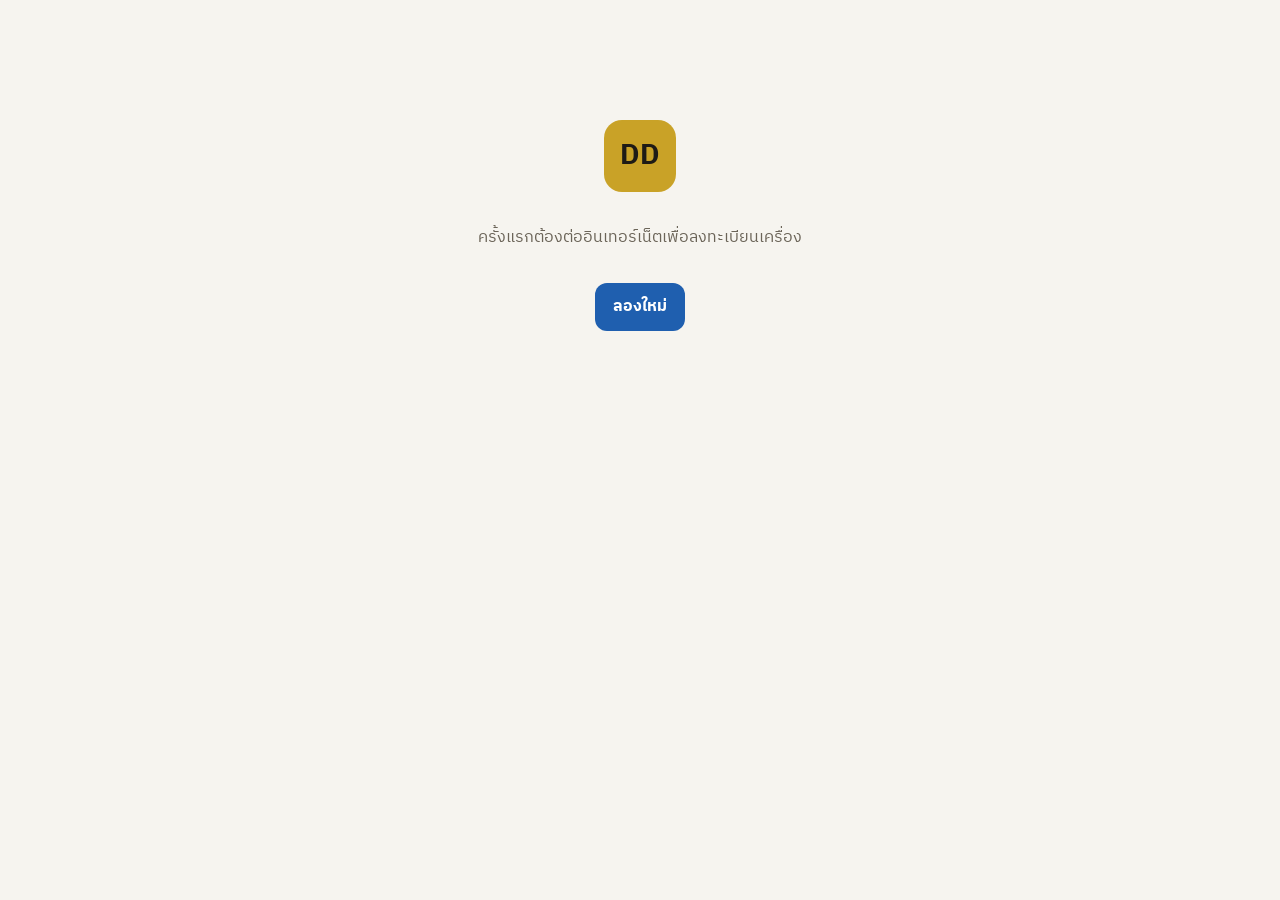
<file: index.html>
<!doctype html>
<html lang="th">
<head>
<meta charset="utf-8">
<meta name="viewport" content="width=device-width, initial-scale=1, viewport-fit=cover">
<meta name="theme-color" content="#1E1B16">
<meta name="apple-mobile-web-app-capable" content="yes">
<meta name="apple-mobile-web-app-status-bar-style" content="black-translucent">
<meta name="apple-mobile-web-app-title" content="DD หลอมทอง">
<title>DD หลอมทอง</title>
<link rel="manifest" href="manifest.webmanifest?v=2">
<link rel="icon" href="dd-icon-v2-192.png">
<link rel="apple-touch-icon" href="dd-icon-v2-192.png">
<link rel="preconnect" href="https://fonts.googleapis.com">
<link href="https://fonts.googleapis.com/css2?family=IBM+Plex+Sans+Thai:wght@400;500;600;700&display=swap" rel="stylesheet">
<link rel="stylesheet" href="style.css">
</head>
<body>
<div id="app"></div>
<div id="toasts" aria-live="polite"></div>
<div id="print"></div>
<script src="config.js"></script>
<script src="demo.js"></script>
<script src="app.js"></script>
</body>
</html>
</file>
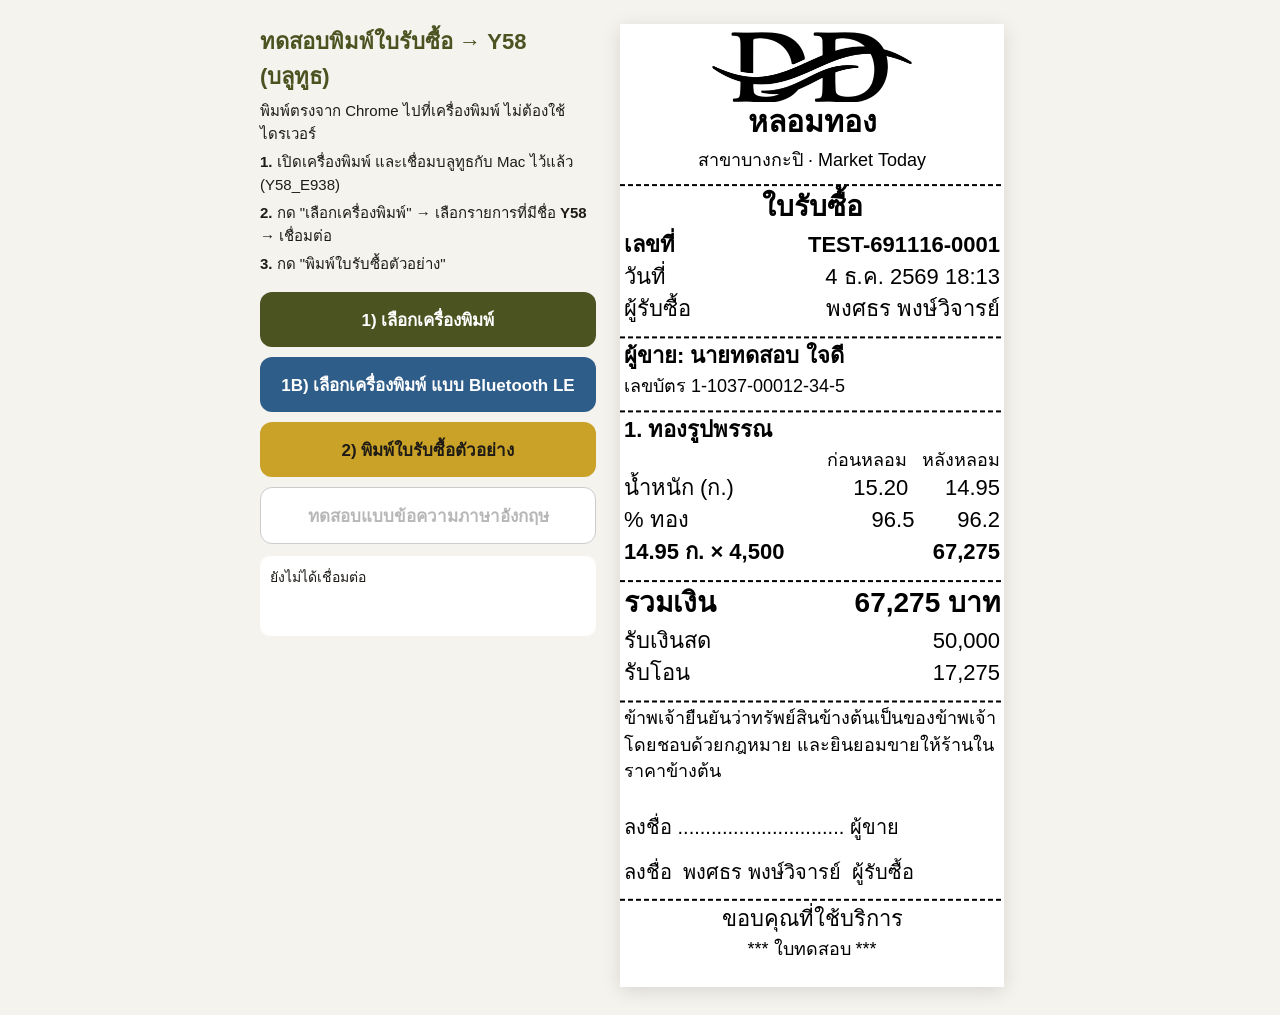
<file: print-test.html>
<!doctype html>
<html lang="th"><head><meta charset="utf-8"><meta name="viewport" content="width=device-width,initial-scale=1">
<title>ทดสอบพิมพ์ Y58</title>
<style>
body{margin:0;background:#F4F3EE;font-family:-apple-system,"Sukhumvit Set","Thonburi",sans-serif;color:#1E1B16}
.w{max-width:760px;margin:0 auto;padding:24px 16px;display:grid;grid-template-columns:1fr 400px;gap:24px}
@media(max-width:760px){.w{grid-template-columns:1fr}}
h1{font-size:22px;margin:0 0 4px;color:#4B5320}p{margin:6px 0;font-size:15px;line-height:1.5}
button{font:inherit;font-size:17px;font-weight:600;border:0;border-radius:12px;padding:14px 18px;width:100%;margin-top:10px;cursor:pointer}
.b1{background:#4B5320;color:#fff}.b2{background:#C9A227;color:#1E1B16}.b3{background:#fff;border:1px solid #ccc}
#log{margin-top:12px;font-size:14px;background:#fff;border-radius:10px;padding:10px;min-height:60px;white-space:pre-wrap}
canvas{background:#fff;width:384px;box-shadow:0 4px 18px rgba(0,0,0,.12)}
</style></head><body><div class="w">
<div>
<h1>ทดสอบพิมพ์ใบรับซื้อ → Y58 (บลูทูธ)</h1>
<p>พิมพ์ตรงจาก Chrome ไปที่เครื่องพิมพ์ ไม่ต้องใช้ไดรเวอร์</p>
<p><b>1.</b> เปิดเครื่องพิมพ์ และเชื่อมบลูทูธกับ Mac ไว้แล้ว (Y58_E938)</p>
<p><b>2.</b> กด "เลือกเครื่องพิมพ์" → เลือกรายการที่มีชื่อ <b>Y58</b> → เชื่อมต่อ</p>
<p><b>3.</b> กด "พิมพ์ใบรับซื้อตัวอย่าง"</p>
<button class="b1" id="conn">1) เลือกเครื่องพิมพ์</button>
<button class="b1" id="ble" style="background:#2F5D8A">1B) เลือกเครื่องพิมพ์ แบบ Bluetooth LE</button>
<button class="b2" id="go" disabled>2) พิมพ์ใบรับซื้อตัวอย่าง</button>
<button class="b3" id="txt" disabled>ทดสอบแบบข้อความภาษาอังกฤษ</button>
<div id="log">ยังไม่ได้เชื่อมต่อ</div>
</div>
<div><canvas id="c" width="384"></canvas></div>
</div>
<script>
const W=384, log=m=>{document.getElementById('log').textContent+= '\n'+m};
const logo=new Image(); logo.src='[data-uri]';
let port=null, writer=null, bleChar=null;
const F='"Sukhumvit Set","Thonburi","Tahoma",sans-serif';

function draw(){
  const c=document.getElementById('c'), g=c.getContext('2d');
  const lines=[]; let y=0;
  // measure pass then real pass
  const ops=[];
  const T=(t,o={})=>ops.push({k:'t',t,...o});
  const LR=(a,r,o={})=>ops.push({k:'lr',a,r,...o});
  const HR=()=>ops.push({k:'hr'});
  const SP=h=>ops.push({k:'sp',h});
  ops.push({k:'logo'});
  T('หลอมทอง',{s:30,b:1,c:1}); T('สาขาบางกะปิ · Market Today',{s:18,c:1}); HR();
  T('ใบรับซื้อ',{s:28,b:1,c:1});
  LR('เลขที่','TEST-691116-0001',{b:1}); LR('วันที่', new Date().toLocaleString('th-TH',{dateStyle:'medium',timeStyle:'short'}));
  LR('ผู้รับซื้อ','พงศธร พงษ์วิจารย์'); HR();
  T('ผู้ขาย: นายทดสอบ ใจดี',{b:1}); T('เลขบัตร 1-1037-00012-34-5',{s:18}); HR();
  T('1. ทองรูปพรรณ',{b:1});
  LR('','ก่อนหลอม   หลังหลอม',{s:18});
  LR('น้ำหนัก (ก.)','15.20      14.95'); LR('% ทอง','96.5       96.2');
  LR('14.95 ก. × 4,500','67,275',{b:1}); HR();
  LR('รวมเงิน','67,275 บาท',{s:28,b:1});
  LR('รับเงินสด','50,000'); LR('รับโอน','17,275'); HR();
  T('ข้าพเจ้ายืนยันว่าทรัพย์สินข้างต้นเป็นของข้าพเจ้าโดยชอบด้วยกฎหมาย และยินยอมขายให้ร้านในราคาข้างต้น',{s:18,wrap:1});
  SP(30); T('ลงชื่อ .............................. ผู้ขาย',{s:20}); SP(16);
  T('ลงชื่อ  พงศธร พงษ์วิจารย์  ผู้รับซื้อ',{s:20}); HR();
  T('ขอบคุณที่ใช้บริการ',{c:1}); T('*** ใบทดสอบ ***',{c:1,s:18}); SP(20);
  const render=(dry)=>{ y=8;
    for(const o of ops){
      if(o.k==='logo'){ if(logo.complete&&logo.naturalWidth){const lw=200,lh=lw*logo.naturalHeight/logo.naturalWidth; if(!dry){g.fillStyle='#000'; const t=document.createElement('canvas');t.width=lw;t.height=lh;const tg=t.getContext('2d');tg.drawImage(logo,0,0,lw,lh);tg.globalCompositeOperation='source-in';tg.fillStyle='#000';tg.fillRect(0,0,lw,lh);g.drawImage(t,(W-lw)/2,y);} y+=lh+6;} continue;}
      if(o.k==='hr'){ y+=6; if(!dry){g.fillStyle='#000';for(let x=0;x<W;x+=8)g.fillRect(x,y,5,2);} y+=10; continue;}
      if(o.k==='sp'){ y+=o.h; continue;}
      const s=o.s||22; g.font=(o.b?'700 ':'400 ')+s+'px '+F; g.fillStyle='#000'; g.textBaseline='top';
      if(o.k==='lr'){ if(!dry){g.textAlign='left';g.fillText(o.a,4,y);g.textAlign='right';g.fillText(o.r,W-4,y);g.textAlign='left';} y+=s*1.45; continue;}
      if(o.wrap){ let line=''; const words=('Segmenter' in Intl)?[...new Intl.Segmenter('th',{granularity:'word'}).segment(o.t)].map(x=>x.segment):o.t.split(/(\s+)/); for(const ch of words){ if(g.measureText(line+ch).width>W-8 && line){ if(!dry)g.fillText(line,4,y); y+=s*1.45; line=ch.trimStart();} else line+=ch;} if(line){if(!dry)g.fillText(line,4,y); y+=s*1.45;} continue;}
      if(!dry){ g.textAlign=o.c?'center':'left'; g.fillText(o.t,o.c?W/2:4,y); g.textAlign='left'; } y+=s*1.45;
    } return Math.ceil(y);
  };
  const h=render(true); c.height=h; c.style.height=h+'px';
  g.fillStyle='#fff'; g.fillRect(0,0,W,h); render(false); return c;
}
logo.onload=draw; draw();

function raster(c){
  const g=c.getContext('2d'), {width:w,height:h}=c, d=g.getImageData(0,0,w,h).data, bw=w/8;
  const out=[]; const CH=128;   // ส่งทีละ 128 แถว
  out.push(new Uint8Array([0x1B,0x40]));   // init
  for(let y0=0;y0<h;y0+=CH){ const rows=Math.min(CH,h-y0);
    const buf=new Uint8Array(8+bw*rows); buf.set([0x1D,0x76,0x30,0x00,bw&255,bw>>8,rows&255,rows>>8]);
    for(let y=0;y<rows;y++)for(let x=0;x<w;x++){const i=((y0+y)*w+x)*4; const lum=d[i]*.3+d[i+1]*.59+d[i+2]*.11; if(lum<150) buf[8+y*bw+(x>>3)]|=0x80>>(x&7);}
    out.push(buf);}
  out.push(new Uint8Array([0x1B,0x64,4]));  // feed 4 lines
  return out;
}
const sleep=ms=>new Promise(r=>setTimeout(r,ms));
async function sendBLE(parts){
  const total=parts.reduce((a,p)=>a+p.length,0); let n=0,last=0; const CH=100;
  for(const p of parts){ for(let i=0;i<p.length;i+=CH){ const part=p.slice(i,i+CH);
    if(bleChar.properties.writeWithoutResponse) await bleChar.writeValueWithoutResponse(part); else await bleChar.writeValue(part);
    n+=part.length; const pc=Math.floor(n*100/total); if(pc>=last+25){last=pc;log('ส่งแล้ว '+pc+'%');} await sleep(20);} }
  log('ส่งครบ '+n+' ไบต์ ✓');
}
async function send(parts){ if(bleChar) return sendBLE(parts);
  const total=parts.reduce((a,p)=>a+p.length,0); let n=0, last=0;
  for(const p of parts){ for(let i=0;i<p.length;i+=256){
    const ok=await Promise.race([writer.write(p.slice(i,i+256)).then(()=>1), sleep(5000).then(()=>0)]);
    if(!ok){ log('⚠️ ค้างที่ '+n+'/'+total+' ไบต์ — เครื่องพิมพ์ไม่รับข้อมูล (อาจเลือกพอร์ตผิดตัว)'); return; }
    n+=Math.min(256,p.length-i); const pc=Math.floor(n*100/total); if(pc>=last+25){ last=pc; log('ส่งแล้ว '+pc+'%'); } await sleep(25);} }
  log('ส่งครบ '+n+' ไบต์ ✓');
}
document.getElementById('conn').onclick=async()=>{
  if(!('serial' in navigator)){ log('เบราว์เซอร์นี้ไม่รองรับ — ใช้ Google Chrome บน Mac'); return; }
  bleChar=null; try{ if(port){ try{writer&&writer.releaseLock(); await port.close();}catch(_){} port=null; } port=await navigator.serial.requestPort(); await port.open({baudRate:9600}); writer=port.writable.getWriter();
    log('เชื่อมต่อแล้ว ✓ '+JSON.stringify(port.getInfo())); document.getElementById('go').disabled=false; document.getElementById('txt').disabled=false;
  }catch(e){ log('เชื่อมต่อไม่ได้: '+e.message); }
};
document.getElementById('ble').onclick=async()=>{
  if(!navigator.bluetooth){ log('เบราว์เซอร์นี้ไม่รองรับ Bluetooth LE — ใช้ Google Chrome'); return; }
  const SV=[0x18f0,0xff00,0xffe0,0xfee7,0xae30,0xff80,'49535343-fe7d-4ae5-8fa9-9fafd205e455','e7810a71-73ae-499d-8c15-faa9aef0c3f2','0000ff00-0000-1000-8000-00805f9b34fb'];
  try{ const dev=await navigator.bluetooth.requestDevice({acceptAllDevices:true,optionalServices:SV});
    log('กำลังเชื่อม '+(dev.name||'')+' ...'); const srv=await dev.gatt.connect(); bleChar=null;
    for(const sv of await srv.getPrimaryServices()){ for(const ch of await sv.getCharacteristics()){ if(!bleChar&&(ch.properties.writeWithoutResponse||ch.properties.write)){ bleChar=ch; log('ใช้ช่อง '+sv.uuid.slice(4,8)+'/'+ch.uuid.slice(4,8)); } } }
    if(!bleChar){ log('เชื่อมได้ แต่ไม่พบช่องส่งข้อมูล'); return; }
    log('เชื่อมต่อแล้ว (BLE) ✓'); document.getElementById('go').disabled=false; document.getElementById('txt').disabled=false;
  }catch(e){ log('BLE เชื่อมไม่ได้: '+e.message); }
};
document.getElementById('go').onclick=async()=>{ log('กำลังพิมพ์ใบรับซื้อ...'); try{ await send(raster(draw())); }catch(e){ log('ผิดพลาด: '+e.message);} };
document.getElementById('txt').onclick=async()=>{ const t=new TextEncoder().encode('\x1B@DD Gold - print test\nHello Y58!\n1234567890\n\n\n\n'); try{ await send([t]); }catch(e){ log('ผิดพลาด: '+e.message);} };
</script></body></html>
</file>
<file: style.css>
:root{
  --bg:#F6F4EF; --card:#FFFFFF; --ink:#1E1B16; --muted:#6B6458; --line:#E3DED4;
  --gold:#C9A227; --gold-d:#8A6100; --blue:#1F5FAF; --blue-l:#EAF1FA;
  --ok:#1D7A46; --ok-l:#E6F4EC; --warn:#9A5B00; --warn-l:#FFF3DB; --bad:#B42318; --bad-l:#FDECEA;
  --r:14px; --shadow:0 1px 2px rgba(30,27,22,.06),0 4px 16px rgba(30,27,22,.05);
}
*{box-sizing:border-box}
html,body{margin:0;background:var(--bg);color:var(--ink);font-family:'IBM Plex Sans Thai',system-ui,sans-serif;font-size:16px;-webkit-text-size-adjust:100%}
button,input,select,textarea{font:inherit;color:inherit}
input,select,textarea{width:100%;min-width:0;height:48px;border:1px solid #D4CEC2;border-radius:10px;background:#fff;padding:0 12px;font-size:17px}
textarea{height:auto;padding:10px 12px;line-height:1.5}
input:focus,select:focus,textarea:focus{outline:none;border-color:var(--blue);box-shadow:0 0 0 3px rgba(31,95,175,.15)}
input.edited{border-color:var(--warn);background:var(--warn-l)}
label{display:flex;flex-direction:column;gap:6px;font-size:14px;color:var(--muted);margin:10px 0}
label.switch{flex-direction:row;align-items:center;gap:10px;color:var(--ink);font-size:16px}
label.switch input{width:22px;height:22px}
h1,h2,h3{margin:0}
h2{font-size:18px}
.muted{color:var(--muted)} .sm{font-size:13px} .big{font-size:20px} .bad{color:var(--bad);font-weight:600}
.center{display:flex;align-items:center;justify-content:center;min-height:50vh} .center.col{flex-direction:column;gap:16px;text-align:center;padding:24px}
.center-t{text-align:center}
.row{display:flex;gap:8px;align-items:center;margin-top:10px} .row.end{justify-content:flex-end} .row.wrap{flex-wrap:wrap} .grow{flex:1}
.grid2{display:grid;grid-template-columns:1fr 1fr;gap:10px} .grid3{display:grid;grid-template-columns:repeat(3,1fr);gap:8px}
.grid2 label,.grid3 label{margin:6px 0}

/* buttons */
.btn{display:inline-flex;align-items:center;justify-content:center;gap:8px;height:48px;padding:0 18px;border-radius:12px;border:0;background:var(--blue);color:#fff;font-weight:700;font-size:16px;cursor:pointer;text-decoration:none;white-space:nowrap}
.btn:disabled{opacity:.45;cursor:not-allowed}
.btn.gold{background:var(--gold);color:var(--ink)} .btn.danger{background:var(--bad)}
.btn.ghost{background:#fff;color:var(--ink);border:1px solid var(--line)}
.btn.sm{height:36px;padding:0 12px;font-size:14px;border-radius:10px}
.btn.block{display:flex;width:100%;margin-top:12px} .btn.xl{height:60px;font-size:18px}
.x{border:0;background:none;color:var(--muted);font-size:18px;padding:6px 8px;cursor:pointer}
.spin{width:18px;height:18px;border:3px solid rgba(255,255,255,.4);border-top-color:#fff;border-radius:50%;display:inline-block;animation:sp .8s linear infinite}
.spin.big{width:34px;height:34px;border-color:#ddd;border-top-color:var(--gold)}
@keyframes sp{to{transform:rotate(360deg)}}

/* logo */
.logo{width:44px;height:44px;border-radius:12px;background:var(--gold);color:var(--ink);display:inline-flex;align-items:center;justify-content:center;font-weight:700;font-size:18px;flex:none}
.logo.xl{width:72px;height:72px;font-size:28px;border-radius:18px}
.logo-img{width:56px;height:56px;object-fit:contain;border-radius:12px;background:#fff}

/* auth */
.auth{min-height:100vh;display:flex;align-items:center;justify-content:center;padding:20px 16px}
.auth-card{width:100%;max-width:420px;background:var(--card);border:1px solid var(--line);border-radius:20px;padding:24px;box-shadow:var(--shadow)}
.auth-card.dark{background:var(--ink);color:#F6F4EF;border-color:var(--ink)}
.auth-card.dark label{color:#D9CFB8} .auth-card.dark select{background:#2E2A24;color:#fff;border:2px solid var(--gold)} .auth-card.dark .muted{color:#B8AE98}
.auth-card.dark .pinpad button{background:#2E2A24;color:#fff;border-color:#4A443A} .auth-card.dark .pinpad .go{background:var(--gold);color:var(--ink)}
.auth-card.dark .pin-dots span{border-color:#B8AE98} .auth-card.dark .pin-dots span.f{background:var(--gold);border-color:var(--gold)}
.auth-head{display:flex;gap:14px;align-items:center;margin-bottom:16px} .auth-head h1{font-size:22px}
.seg{display:flex;background:#EFEBE3;border-radius:12px;padding:4px;gap:4px;margin:10px 0}
.seg button{flex:1;height:42px;border:0;background:none;border-radius:9px;font-weight:600;cursor:pointer;color:var(--muted)}
.seg button.on{background:#fff;color:var(--ink);box-shadow:var(--shadow)}
.auth-card.dark .seg{background:#2E2A24} .auth-card.dark .seg button.on{background:var(--gold);color:var(--ink)}
.auth-card select{height:56px;font-size:20px;font-weight:700;border:2px solid var(--blue)}
.pin-dots{display:flex;justify-content:center;gap:16px;margin:18px 0 14px}
.pin-dots span{width:18px;height:18px;border-radius:50%;border:2px solid #8C8578}
.pin-dots span.f{background:var(--ink);border-color:var(--ink)}
.pinpad{display:grid;grid-template-columns:repeat(3,1fr);gap:8px}
.pinpad button{height:60px;font-size:24px;font-weight:600;border-radius:14px;border:1px solid var(--line);background:#fff;cursor:pointer}
.pinpad button:active{transform:scale(.97)} .pinpad .soft{font-size:16px;background:var(--bg);color:var(--muted)} .pinpad .go{background:var(--blue);color:#fff;font-size:18px;font-weight:700}
.note{background:var(--blue-l);color:#17457F;border-radius:10px;padding:10px 12px;font-size:14px;margin-top:12px} .note.warn{background:var(--warn-l);color:var(--warn)}
.pin-input{height:60px;font-size:30px;letter-spacing:14px;text-align:center;margin:12px 0}

/* shell */
.appbar{position:sticky;top:0;z-index:20;display:flex;align-items:center;gap:12px;padding:10px 16px;padding-top:calc(10px + env(safe-area-inset-top));background:var(--ink);color:#F6F4EF}
.brand{display:flex;align-items:center;gap:10px;min-width:0}
.brand img{width:40px;height:40px;object-fit:contain;background:#fff;border-radius:10px}
.brand .logo{width:40px;height:40px}
.brand b{display:block;font-size:17px;white-space:nowrap} .brand small{display:block;color:#B8AE98;font-size:12px;white-space:nowrap} .brand em{color:var(--gold);font-style:normal}
.topnav{display:none;gap:4px;margin-left:16px}
.topnav .tab{display:flex;align-items:center;gap:6px;height:40px;padding:0 14px;border:0;border-radius:10px;background:none;color:#D9CFB8;font-weight:600;cursor:pointer}
.topnav .tab.active{background:#2E2A24;color:var(--gold)}
.who{margin-left:auto;display:flex;align-items:center;gap:8px}
.chip{display:none;font-size:13px;background:#2E2A24;padding:6px 10px;border-radius:999px;white-space:nowrap}
.who .btn.ghost{background:transparent;color:#F6F4EF;border-color:#4A443A}
.status{display:inline-flex;align-items:center;gap:6px;font-size:12px;border:0;border-radius:999px;padding:6px 10px;font-weight:600;cursor:pointer;white-space:nowrap}
.status .dot{width:8px;height:8px;border-radius:50%;background:currentColor}
.status.on{background:var(--ok-l);color:var(--ok)} .status.off{background:var(--bad-l);color:var(--bad)} .status.warn{background:var(--warn-l);color:var(--warn)}
.main{max-width:1280px;margin:0 auto;padding:16px 16px calc(96px + env(safe-area-inset-bottom))}
.screen-title{font-size:22px;margin:4px 0 14px;display:flex;align-items:center;gap:12px;flex-wrap:wrap}
.screen-title input{width:auto;height:40px;font-size:15px}
.bottomnav{position:fixed;bottom:0;left:0;right:0;z-index:20;display:flex;background:#fff;border-top:1px solid var(--line);padding-bottom:env(safe-area-inset-bottom)}
.bottomnav .tab{flex:1;display:flex;flex-direction:column;align-items:center;gap:2px;height:62px;justify-content:center;border:0;background:none;color:var(--muted);font-size:12px;font-weight:600;cursor:pointer}
.bottomnav .tab.active{color:var(--gold-d)}
.banner{display:flex;align-items:center;justify-content:space-between;gap:10px;border-radius:12px;padding:10px 14px;margin-bottom:12px;font-size:14px;font-weight:600}
.banner.warn{background:var(--warn-l);color:var(--warn)}

/* cards */
.card{background:var(--card);border:1px solid var(--line);border-radius:var(--r);padding:16px;box-shadow:var(--shadow);margin-bottom:14px}
.card.narrow{max-width:480px}
.card-h{display:flex;justify-content:space-between;align-items:center;gap:8px;margin-bottom:8px}
.pill{display:inline-block;font-size:12px;font-weight:700;padding:3px 9px;border-radius:999px;background:var(--blue-l);color:#17457F}
.pill.new{background:var(--ok-l);color:var(--ok)} .pill.ok{background:var(--ok-l);color:var(--ok)} .pill.warn{background:var(--warn-l);color:var(--warn)} .pill.bad{background:var(--bad-l);color:var(--bad)}

/* buy */
.stepper{display:flex;gap:6px;margin-bottom:12px}
.stepper button{flex:1;height:44px;border-radius:12px;border:1px solid var(--line);background:#fff;font-weight:700;color:var(--muted);cursor:pointer}
.stepper button.done{color:var(--ok);border-color:#BFE3CD}
.stepper button.on{background:var(--ink);color:#fff;border-color:var(--ink)}
.buy-grid .card{margin-bottom:0}
.buy-grid .card:not([data-card]){display:block}
.buy-grid[data-step="1"] [data-card]:not([data-card="1"]),.buy-grid[data-step="2"] [data-card]:not([data-card="2"]),.buy-grid[data-step="3"] [data-card]:not([data-card="3"]){display:none}
.seller{display:flex;gap:14px;align-items:flex-start;margin:6px 0 4px}
.seller img,.nophoto{width:96px;height:118px;object-fit:cover;border-radius:10px;border:1px solid var(--line);flex:none;background:var(--bg)}
.nophoto{display:flex;align-items:center;justify-content:center;color:var(--muted);font-size:13px}
.seller-info{display:flex;flex-direction:column;gap:3px;min-width:0;font-size:15px}
.chips{display:flex;flex-wrap:wrap;gap:6px;margin:8px 0}
.chips button{height:40px;padding:0 14px;border-radius:999px;border:1px solid var(--line);background:#fff;font-weight:600;cursor:pointer;font-size:15px}
.chips button.on{background:var(--ink);color:#fff;border-color:var(--ink)}
.chips.pct button{height:54px;border-radius:12px;display:flex;flex-direction:column;align-items:center;justify-content:center;line-height:1.1;min-width:70px;font-size:17px}
.chips.pct button small{font-size:11px;font-weight:500;opacity:.75}
.chips.pct button.on{background:var(--gold);color:var(--ink);border-color:var(--gold)}
.pct-in{width:96px;height:54px;text-align:center}
.lbl{font-size:14px;color:var(--muted);margin-top:8px}
.seg.metal button.on{background:var(--gold);color:var(--ink)}
.seg.dest button.on{background:var(--ink);color:#fff}
.items{margin-top:12px;border-top:1px dashed var(--line)}
.item{display:flex;justify-content:space-between;gap:10px;padding:10px 0;border-bottom:1px dashed var(--line);font-size:15px}
.item .right,.list-row .right{text-align:right;white-space:nowrap}
.sum{display:flex;justify-content:space-between;align-items:baseline;padding-top:10px;font-size:18px}
.sum b{font-size:22px}
.total-box{background:var(--ink);color:#fff;border-radius:14px;padding:16px;display:flex;align-items:baseline;gap:10px;flex-wrap:wrap}
.total-box span{color:#D9CFB8;flex-basis:100%;font-size:14px} .total-box b{font-size:36px;color:var(--gold)}

/* lists */
.list{display:flex;flex-direction:column}
.list-row{display:flex;justify-content:space-between;align-items:center;gap:10px;padding:12px 4px;border:0;border-bottom:1px solid var(--line);background:none;text-align:left;width:100%;cursor:pointer;font-size:15px}
.list-row:last-child{border-bottom:0}
.list-row.void{opacity:.5} .list-row.void b{text-decoration:line-through}
.list-row.warnrow{background:var(--warn-l)}
.kpis{display:grid;grid-template-columns:repeat(2,1fr);gap:10px;margin-bottom:14px}
.kpi{background:var(--card);border:1px solid var(--line);border-radius:var(--r);padding:14px;display:flex;flex-direction:column;gap:2px}
.kpi span{font-size:13px;color:var(--muted)} .kpi b{font-size:22px} .kpi small{font-size:12px;color:var(--muted)}
.kpi:first-child{background:var(--ink);color:#fff;border-color:var(--ink)} .kpi:first-child b{color:var(--gold)} .kpi:first-child span,.kpi:first-child small{color:#D9CFB8}
.pct-bars{display:flex;flex-direction:column;gap:8px}
.pb{display:grid;grid-template-columns:56px 1fr 90px;gap:10px;align-items:center;font-size:14px}
.pb div{height:12px;background:#EFEBE3;border-radius:6px;overflow:hidden} .pb i{display:block;height:100%;background:var(--gold);border-radius:6px} .pb b{text-align:right}
.tbl{width:100%;border-collapse:collapse} .tbl th{text-align:left;font-size:13px;color:var(--muted);font-weight:600;padding:4px} .tbl td{padding:4px} .tbl input{height:42px}
.logo-up{display:flex;gap:14px;align-items:center} .logo-up img{width:72px;height:72px;object-fit:contain;border:1px solid var(--line);border-radius:12px}
.big-pin{font-size:44px;font-weight:700;letter-spacing:10px;text-align:center;background:var(--bg);border-radius:12px;padding:12px;margin:10px 0}

/* modal + toast */
.modal-wrap{position:fixed;inset:0;z-index:50;background:rgba(20,18,14,.55);display:flex;align-items:flex-end;justify-content:center;padding:0}
.modal{background:#fff;width:100%;max-width:480px;max-height:92vh;overflow:auto;border-radius:20px 20px 0 0;padding:20px;padding-bottom:calc(20px + env(safe-area-inset-bottom))}
.modal.wide{max-width:640px}
.modal h2{margin-bottom:6px}
#toasts{position:fixed;top:calc(70px + env(safe-area-inset-top));left:0;right:0;z-index:60;display:flex;flex-direction:column;align-items:center;gap:8px;pointer-events:none;padding:0 16px}
.toast{background:var(--ink);color:#fff;padding:12px 16px;border-radius:12px;font-weight:600;font-size:15px;opacity:0;transform:translateY(-8px);transition:.25s;max-width:520px;box-shadow:var(--shadow)}
.toast.show{opacity:1;transform:none} .toast.err{background:var(--bad)} .toast.warn{background:var(--warn)}
.rcpt-preview{background:var(--bg);border-radius:12px;padding:12px;display:flex;justify-content:center}
.rcpt-preview .rcpt{background:#fff;box-shadow:var(--shadow)}

/* desktop */
@media (min-width:900px){
  .topnav{display:flex} .bottomnav{display:none} .chip{display:inline-block}
  .main{padding-bottom:32px}
  .stepper,.next-step{display:none!important}
  .buy-grid{display:grid;grid-template-columns:minmax(300px,1fr) minmax(380px,1.4fr) minmax(300px,1fr);gap:14px;align-items:start}
  .buy-grid [data-card]{display:block!important}
  .kpis{grid-template-columns:repeat(4,1fr)}
  .modal-wrap{align-items:center;padding:20px} .modal{border-radius:20px}
}
@media (max-width:899px){ #toasts{top:auto;bottom:calc(76px + env(safe-area-inset-bottom))} }
@media (max-width:420px){ .grid3{grid-template-columns:1fr 1fr} .grid3 label:last-child{grid-column:1/-1} }

/* receipt 58mm */
#print{display:none}
.rcpt{width:48mm;font-family:'IBM Plex Sans Thai',sans-serif;font-size:10.5px;line-height:1.35;color:#000;padding:0 1mm}
.rcpt .r-logo{display:block;max-width:26mm;max-height:18mm;margin:0 auto 2px;filter:grayscale(1) contrast(1.4)}
.r-c{text-align:center} .r-b{font-weight:700} .r-xl{font-size:15px} .r-l{font-size:13px} .r-s{font-size:9.5px} .r-j{text-align:justify}
.r-row{display:flex;justify-content:space-between;gap:4px}
.r-hr{border-top:1px dashed #000;margin:4px 0}
.r-it{margin:2px 0}
.r-sign{margin-top:18px;font-size:9.5px;white-space:nowrap;display:flex;align-items:flex-end;gap:3px}.r-sign i{flex:1;border-bottom:1px dotted #000;text-align:center;font-style:normal;min-height:1.3em;line-height:1.2}
.r-feed{height:14mm}
.r-break{break-after:page;page-break-after:always}
@media print{
  @page{size:58mm auto;margin:0}
  body{background:#fff}
  #app,#toasts,.modal-wrap,.sigpad{display:none!important}
  #print{display:block}
}

.choice-list{display:flex;flex-direction:column;gap:8px;margin:8px 0}
.choice{display:flex;flex-direction:column;gap:2px;text-align:left;padding:14px 16px;border:1px solid var(--line);border-radius:14px;background:#fff;cursor:pointer}
.choice b{font-size:17px} .choice span{font-size:13px;color:var(--muted)}
.choice:hover{border-color:var(--gold);background:#FFFBEF}
.banner.info{background:var(--blue-l);color:#17457F}
.assoc{width:100%;border-collapse:collapse;margin:6px 0;font-size:15px} .assoc th{font-size:13px;color:var(--muted);text-align:right;padding:6px} .assoc th:first-child{text-align:left} .assoc td{padding:8px 6px;border-top:1px solid var(--line);text-align:right} .assoc td:first-child{text-align:left}

.tab{position:relative}
.badge{position:absolute;top:4px;right:calc(50% - 22px);min-width:18px;height:18px;padding:0 5px;border-radius:9px;background:var(--bad);color:#fff;font-size:11px;font-style:normal;font-weight:700;display:flex;align-items:center;justify-content:center}
.topnav .badge{top:2px;right:2px}
.req{border:1px solid var(--line);border-radius:12px;padding:12px 14px;margin-bottom:10px;display:flex;flex-direction:column;gap:4px}
.req-h{display:flex;justify-content:space-between;align-items:baseline;gap:8px}
.req-reason{background:var(--warn-l);border-radius:8px;padding:8px 10px;font-size:14px;margin-top:4px}

.stock-row{display:flex;flex-direction:row;gap:10px;align-items:center;padding:10px 6px;border-bottom:1px solid var(--line);cursor:pointer;font-size:15px;color:var(--ink);margin:0}
.stock-row input{width:22px;height:22px;flex:none}
.stock-row.on{background:#FFFBEF}
.melt-bar{position:sticky;bottom:72px;z-index:10;display:none;align-items:center;justify-content:space-between;gap:12px;background:var(--ink);color:#fff;border-radius:14px;padding:12px 14px;margin-top:10px;box-shadow:0 6px 24px rgba(0,0,0,.2)}
.melt-bar.show{display:flex} .melt-bar .sm{color:#D9CFB8}
.melt-sum{display:grid;grid-template-columns:repeat(2,1fr);gap:8px;margin:10px 0}
.melt-sum div{background:var(--bg);border-radius:10px;padding:10px;display:flex;flex-direction:column}
.melt-sum span{font-size:12px;color:var(--muted)} .melt-sum b{font-size:18px} .melt-sum small{font-size:12px;color:var(--muted)}
.melt-calc{border:1px solid var(--line);border-radius:12px;padding:10px 12px;margin-top:8px}
.mc-row{display:flex;justify-content:space-between;padding:4px 0;font-size:15px}
.mc-verdict{border-radius:10px;padding:8px 10px;margin:6px 0;font-weight:700;font-size:14px}
.mc-verdict.ok{background:var(--ok-l);color:var(--ok)} .mc-verdict.bad{background:var(--bad-l);color:var(--bad)}
.okc{color:var(--ok)}
.bottomnav .tab span{font-size:11px}
@media (min-width:900px){ .melt-bar{bottom:16px} .melt-sum{grid-template-columns:repeat(4,1fr)} }
.seg button{height:auto;min-height:42px;padding:6px 6px;line-height:1.25}
@media (max-width:480px){ .seg button{font-size:13px} }

.sell-item{border-bottom:1px solid var(--line)} .sell-item.on{background:#FFFBEF}
.sell-item .stock-row{border-bottom:0}
.sell-in{padding:0 8px 10px 38px;align-items:end}
.sell-calc{display:flex;flex-direction:column;font-size:13px;padding-bottom:8px}
.sell-total{display:grid;grid-template-columns:repeat(2,1fr);gap:8px;margin:12px 0}
.sell-total div{background:var(--card);border:1px solid var(--line);border-radius:12px;padding:10px 12px;display:flex;flex-direction:column}
.sell-total span{font-size:12px;color:var(--muted)} .sell-total b{font-size:20px}
.sale-tbl td,.sale-tbl th{font-size:13px;vertical-align:top;border-top:1px solid var(--line);padding:6px 4px}
.docs{display:flex;flex-wrap:wrap;gap:6px;margin:6px 0}
@media (min-width:900px){ .sell-total{grid-template-columns:repeat(4,1fr)} }
@media (max-width:480px){ .sell-in{padding-left:8px} .sell-in.grid3{grid-template-columns:1fr 1fr} .sell-calc{grid-column:1/-1} }

.ingot-pick{display:flex;align-items:center;gap:6px;border-bottom:1px solid var(--line)} .ingot-pick.on{background:#FFFBEF}
.ingot-pick input{width:22px;height:22px;flex:none;margin-left:6px}
.ingot-pick .list-row{border-bottom:0}
.other-row label{margin:4px 0}
.modal .card{box-shadow:none;padding:12px;margin-bottom:10px}
.modal .card h3{margin-bottom:4px}

/* สรุปวันนี้ */

.flow{display:grid;grid-template-columns:repeat(2,1fr);gap:10px;margin-bottom:14px}
.flow .kpi b{font-size:22px}
.kpi.in{background:#E6F4EC;border-color:#BFE3CD} .kpi.in b{color:#1D7A46}
.kpi.out{background:#FDECEA;border-color:#F5C6C1} .kpi.out b{color:#B42318}
.kpi.wait{background:#FFF3DB;border-color:#F3D9A4} .kpi.wait b{color:#9A5B00}
.kpi.cash{background:#1E1B16;border-color:#1E1B16;color:#fff} .kpi.cash b{color:#C9A227} .kpi.cash span,.kpi.cash small{color:#D9CFB8}
.flow .kpi.in span,.flow .kpi.in small{color:#4C6B57}
.addnote{display:block}
.two{display:grid;grid-template-columns:1fr;gap:14px}
.brk{width:100%;border-collapse:collapse;font-size:15px}
.brk td{padding:8px 4px;border-bottom:1px solid var(--line)} .brk td:last-child{text-align:right;font-weight:700;white-space:nowrap}
.brk tr.tot td{border-bottom:0;font-size:17px} .brk .sub{color:var(--muted);font-size:13px;font-weight:400}
.in-t{color:#1D7A46} .out-t{color:#B42318}
.wait-row{display:flex;justify-content:space-between;gap:10px;padding:10px 4px;border-bottom:1px solid var(--line);font-size:15px}
.wait-row .right{text-align:right}
.tl{display:flex;gap:12px;padding:12px 4px;border-bottom:1px solid var(--line)}
.tl .ic{width:36px;height:36px;border-radius:10px;display:flex;align-items:center;justify-content:center;font-size:17px;flex:none}
.ic.buy{background:#FDECEA} .ic.sell{background:#E6F4EC} .ic.pay{background:#E6F4EC} .ic.ref{background:#EAF1FA} .ic.void{background:#EFEBE3}
.tl .body{flex:1;min-width:0} .tl .amt{text-align:right;white-space:nowrap;font-weight:700}
.note{background:#FFFBEF;border:1px solid #F3E2B0;border-radius:10px;padding:7px 10px;margin-top:6px;font-size:13px}
.note b{color:#8A6100}
.addnote{border:0;background:none;color:#1F5FAF;font-weight:600;font-size:13px;padding:4px 0;cursor:pointer}
.filter{display:flex;gap:6px;flex-wrap:wrap;margin:6px 0 4px}
.filter button{height:34px;padding:0 12px;border-radius:999px;border:1px solid var(--line);background:#fff;font-weight:600;font-size:13px}
.filter button.on{background:var(--ink);color:#fff;border-color:var(--ink)}
.tag{font-size:11px;font-weight:700;padding:2px 7px;border-radius:999px;background:#EFEBE3;color:#5E584E;margin-left:4px}
@media (min-width:900px){ .flow{grid-template-columns:repeat(5,1fr)} .two{grid-template-columns:1fr 1fr} }

.linkish{border:0;background:none;padding:0;font:inherit;color:inherit;cursor:pointer;text-align:left}
.linkish:hover b{text-decoration:underline}
.wait-row{cursor:pointer}

/* สรุปรายเดือน */
.mode{display:inline-flex;background:#EFEBE3;border-radius:10px;padding:3px;gap:3px}
.mode button{height:34px;padding:0 14px;border:0;border-radius:8px;background:none;font-weight:600;color:var(--muted)}
.mode button.on{background:#fff;color:var(--ink);box-shadow:var(--shadow)}
.mon{display:inline-flex;align-items:center;gap:6px} .mon b{font-size:18px;min-width:110px;text-align:center}
.legend{display:flex;gap:14px;font-size:13px;color:var(--muted)} .legend i{display:inline-block;width:12px;height:12px;border-radius:3px;margin-right:5px;vertical-align:-1px}
.mtbl{width:100%;border-collapse:collapse;font-size:14px} .mtbl th{text-align:right;font-size:12px;color:var(--muted);font-weight:600;padding:6px 6px;border-bottom:1px solid var(--line)} .mtbl th:first-child{text-align:left}
.mtbl td{padding:7px 6px;border-bottom:1px solid var(--line);text-align:right;white-space:nowrap} .mtbl td:first-child{text-align:left} .mtbl tr.closed td{color:#B8AE98} .mtbl tfoot td{font-weight:700;border-top:2px solid var(--ink);border-bottom:0}
.mtbl tbody tr:hover{background:#FFFBEF;cursor:pointer}
.scroll{max-height:420px;overflow:auto}
.two>*{min-width:0}
@media (max-width:480px){ .mtbl{font-size:12.5px} .mtbl td,.mtbl th{padding:6px 3px} }
.pb{grid-template-columns:92px 1fr 110px}
.three{display:grid;grid-template-columns:1fr;gap:14px}
@media (min-width:900px){ .three{grid-template-columns:1fr 1fr 1fr} }

.two>*{min-width:0}
@media (max-width:480px){ .mtbl{font-size:12.5px} .mtbl td,.mtbl th{padding:6px 3px} }
svg .bar{cursor:pointer} svg .bar:hover rect:first-child{fill:#FFFBEF}

/* กระดิ่งแจ้งเตือน */
.bellbtn{position:relative;width:40px;height:40px;border-radius:10px;border:1px solid #4A443A;background:transparent;display:flex;align-items:center;justify-content:center;cursor:pointer;flex:none}
.bellbtn svg{width:22px;height:22px;stroke:#F6F4EF;fill:none;stroke-width:2;stroke-linecap:round;stroke-linejoin:round}
.bellbtn .badge{top:-6px;right:-6px}
.bellbtn.ring{border-color:var(--gold)} .bellbtn.ring svg{stroke:var(--gold);animation:bellshake 2.4s ease-in-out infinite}
@keyframes bellshake{0%,80%,100%{transform:rotate(0)}84%{transform:rotate(14deg)}88%{transform:rotate(-12deg)}92%{transform:rotate(8deg)}96%{transform:rotate(-4deg)}}
.bell-h{display:flex;justify-content:space-between;align-items:center;gap:8px;margin-bottom:8px}
.bell-list{max-height:60vh;overflow:auto;border:1px solid var(--line);border-radius:12px}
.bell-it{display:flex;gap:12px;align-items:flex-start;padding:12px 14px;border-bottom:1px solid var(--line)}
.bell-it:last-child{border-bottom:0} .bell-it.unread{background:#FFF9EA}
.bell-it .bt{flex:1;min-width:0} .bell-it .bt b{font-size:15px}
.bdot{width:34px;height:34px;border-radius:50%;flex:none;display:flex;align-items:center;justify-content:center;color:#fff;font-weight:700}
.bdot.ok{background:#3E8E5E}.bdot.no{background:#C0473B}.bdot.wait{background:#D9A23B}.bdot.info{background:#7B7568}
.tagx{display:inline-block;font-size:12px;padding:2px 9px;border-radius:10px;margin-top:6px;font-weight:600}
.tagx.ack{background:#E5F1E9;color:#2F7049}.tagx.wait{background:#FDF0D8;color:#9A6A12}
.ack-wrap{z-index:60}
.modal.ack{padding:0;overflow:hidden;max-width:480px;width:100%}
.ack-h{padding:18px 22px;color:#fff;font-weight:700;font-size:20px}
.ack-h.ok{background:#3E8E5E}.ack-h.no{background:#C0473B}
.ack-b{padding:16px 22px 4px;font-size:15px;line-height:1.7}
.ack-b table{width:100%;border-collapse:collapse}.ack-b td{padding:3px 0;vertical-align:top}.ack-b td:first-child{color:var(--muted);width:100px}
.ack-note{background:#FBF4E2;border-left:4px solid var(--gold);padding:10px 12px;border-radius:6px;margin-top:10px}
.ack-f{padding:12px 22px 18px}
@media (max-width:899px){ .who .btn.ghost{padding:0 10px} }

/* ลายเซ็นลูกค้า */
.cf-sig{margin:10px 0 12px}
.sig-btn{border:2px dashed var(--gold);background:#FFFBEA;color:#1E1B16;font-weight:700;padding:14px}
.sig-prev{border:1.5px solid var(--line);border-radius:12px;background:#FCFBF8;padding:10px;display:flex;flex-direction:column;align-items:center;gap:4px;margin-bottom:8px}
.sig-prev img{max-width:100%;max-height:110px}
.chk-row{display:flex;gap:10px;align-items:center;font-size:14px;margin:10px 0 0;cursor:pointer}
.chk-row input{width:22px;height:22px;flex:none}
.sigpad{position:fixed;inset:0;z-index:80;background:#fff;display:flex;flex-direction:column;touch-action:none;user-select:none;-webkit-user-select:none;-webkit-touch-callout:none}
.sp-top{background:#1E1B16;color:#fff;padding:12px 18px;display:flex;align-items:center;gap:14px;font-size:15px;flex-wrap:wrap}
.sp-top b{color:var(--gold);font-size:16px}.sp-desc{color:#ddd;font-size:14px}
.sp-amt{margin-left:auto;font-size:22px;font-weight:700}
.sp-paper{flex:1;position:relative;overflow:hidden;background:#fff;cursor:crosshair}
.sp-paper canvas{position:absolute;inset:0;touch-action:none}
.sp-hint{position:absolute;top:18px;left:0;right:0;text-align:center;color:#B9B3A6;font-size:17px;pointer-events:none;transition:opacity .2s}
.sp-bar{display:flex;gap:10px;padding:12px 16px calc(12px + env(safe-area-inset-bottom));border-top:1px solid var(--line);background:#FAF8F3}
.sp-bar .btn{padding:14px 18px;font-size:16px}
.r-sigimg{text-align:center;margin-top:10px}
.r-sigimg img{max-width:70%;max-height:64px;display:inline-block;margin-bottom:-16px}
.r-bname{font-weight:700}
.r-sign.r-signed{margin-top:0} .r-sigimg img{max-height:15mm}
.chk-row,label.chk-row{display:flex!important;flex-direction:row!important;align-items:center;gap:10px;text-align:left;font-size:14px;color:inherit}

/* งานรับซื้อ */
.jhead{display:flex;align-items:center;gap:10px;margin:0 0 12px;flex-wrap:wrap}
.jpill{display:inline-block;padding:3px 10px;border-radius:12px;font-size:12px;font-weight:700;white-space:nowrap}
.jpill.p1{background:#E8EEF8;color:#2F5597}.jpill.p2{background:#FDF0D8;color:#9A6A12}.jpill.p3{background:#EDE7F6;color:#5E3E99}
.jpill.p4{background:#E5F1E9;color:#2F7049}.jpill.p5{background:#EEE;color:#555}.jpill.p6{background:#FBE4E1;color:#A3362B}
.jlist{display:flex;flex-direction:column}
.jrow{display:flex;align-items:center;gap:12px;padding:12px 6px;border:0;border-bottom:1px solid var(--line);background:none;text-align:left;cursor:pointer;width:100%;font:inherit;color:inherit}
.jrow:hover{background:#FAF8F3}.jrow:last-child{border-bottom:0}
.jno{font-weight:700;min-width:84px;font-size:14px}.jd{flex:1;display:flex;flex-direction:column;min-width:0}.jd small{color:var(--muted);font-size:12.5px}
.jsync{color:#9A6A12;font-weight:700}
.job-wrap{max-width:760px}
.measure{border:1px solid var(--line);border-radius:12px;padding:10px 12px;margin-bottom:10px;background:#FCFBF8}
table.cmp{width:100%;border-collapse:collapse;margin:8px 0;font-size:14px}
table.cmp th,table.cmp td{padding:6px 6px;border-bottom:1px solid var(--line);text-align:right}
table.cmp th:first-child,table.cmp td:first-child{text-align:left}table.cmp th{color:var(--muted);font-weight:500;font-size:12.5px}
table.cmp tr.sec td{background:#FAF8F3}table.cmp tr.tot td{font-weight:700;font-size:16px}
table.cmp.big{font-size:18px}table.cmp.big tr.tot td{font-size:22px}
.banner.ok{background:#E5F1E9;color:#2F7049}
.danger-t{color:#C0473B!important;border-color:#E9B8B2!important}
.btn.ghost.on{background:#1E1B16;color:#fff}
.ppg{width:80px;padding:3px 6px;border:1px solid var(--line);border-radius:6px;font:inherit}
.sigpad.review .rv-body{flex:1;overflow:auto;padding:20px max(20px,calc(50% - 420px))}
.rv-row{display:flex;justify-content:space-between;gap:12px;padding:8px 0;border-bottom:1px solid var(--line);font-size:16px}.rv-row span{color:var(--muted)}
.rv-note{background:#FBF4E2;border-left:4px solid var(--gold);padding:12px 14px;border-radius:8px;margin-top:14px;line-height:1.6}
.r-tbl{width:100%;border-collapse:collapse;font-size:9.5px;margin:1px 0}.r-tbl th,.r-tbl td{padding:0 1px;text-align:right}.r-tbl th:first-child,.r-tbl td:first-child{text-align:left}.r-tbl th{font-weight:700}

.rcpt-preview.big{max-height:70vh;overflow:auto}.rcpt-preview.big .rcpt{zoom:1.7}

/* ตั๋วจำนำ */
.pw-grid{display:grid;grid-template-columns:1.3fr 1fr;gap:16px;align-items:start}@media(max-width:900px){.pw-grid{grid-template-columns:1fr}}
.pw-grid .f2,.modal .f2{display:grid;grid-template-columns:1fr 1fr;gap:10px}.pw-grid .f3,.modal .f3{display:grid;grid-template-columns:1fr 1fr 1fr;gap:10px}
@media(max-width:600px){.pw-grid .f3,.modal .f3{grid-template-columns:1fr 1fr}}
.row.tight{gap:6px;flex-wrap:nowrap}.row.tight input{min-width:0}
.pw-photos{display:grid;grid-template-columns:1fr 1fr;gap:10px;margin-bottom:12px}
.pw-ph{height:120px;border:2px dashed #C8B98A;border-radius:12px;display:flex;align-items:center;justify-content:center;background:#FAF6EA;color:#7A6A3A;cursor:pointer;overflow:hidden}
.pw-ph img{width:100%;height:100%;object-fit:cover}
.pw-calc .r{display:flex;justify-content:space-between;gap:8px;padding:6px 0}.pw-calc .neg{color:#B3392B}.pw-calc .tot{border-top:2px solid var(--ol,#4B5320);margin-top:6px;padding-top:8px;font-size:1.15em;font-weight:600}
.gain{background:#EEF3E2;border-radius:10px;padding:8px 12px;color:#3B5A1E;margin:10px 0}.gain.bad{background:#FDE2DE;color:#B3392B}
.pw-row{display:flex;justify-content:space-between;gap:12px;width:100%;text-align:left;background:#fff;border:1px solid #E3E0D4;border-radius:12px;padding:12px 14px;margin-bottom:8px;cursor:pointer;font:inherit;color:inherit}
.pw-row .right{text-align:right;white-space:nowrap}
.pwst{display:inline-block;font-size:12px;padding:3px 10px;border-radius:999px;background:#eee}.pwst.s1{background:#FFF1CC;color:#8A6400}.pwst.s2{background:#FDE2DE;color:#B3392B}.pwst.s3{background:#E3EEDB;color:#2E6B1E}.pwst.s4{background:#E3E9F5;color:#2B4D8A}.pwst.s5{background:#EEE;color:#888;text-decoration:line-through}
.act4{display:grid;grid-template-columns:1fr 1fr;gap:8px;margin:12px 0}
.btn.danger{color:#B3392B;border-color:#E4B8B0}
</file>
